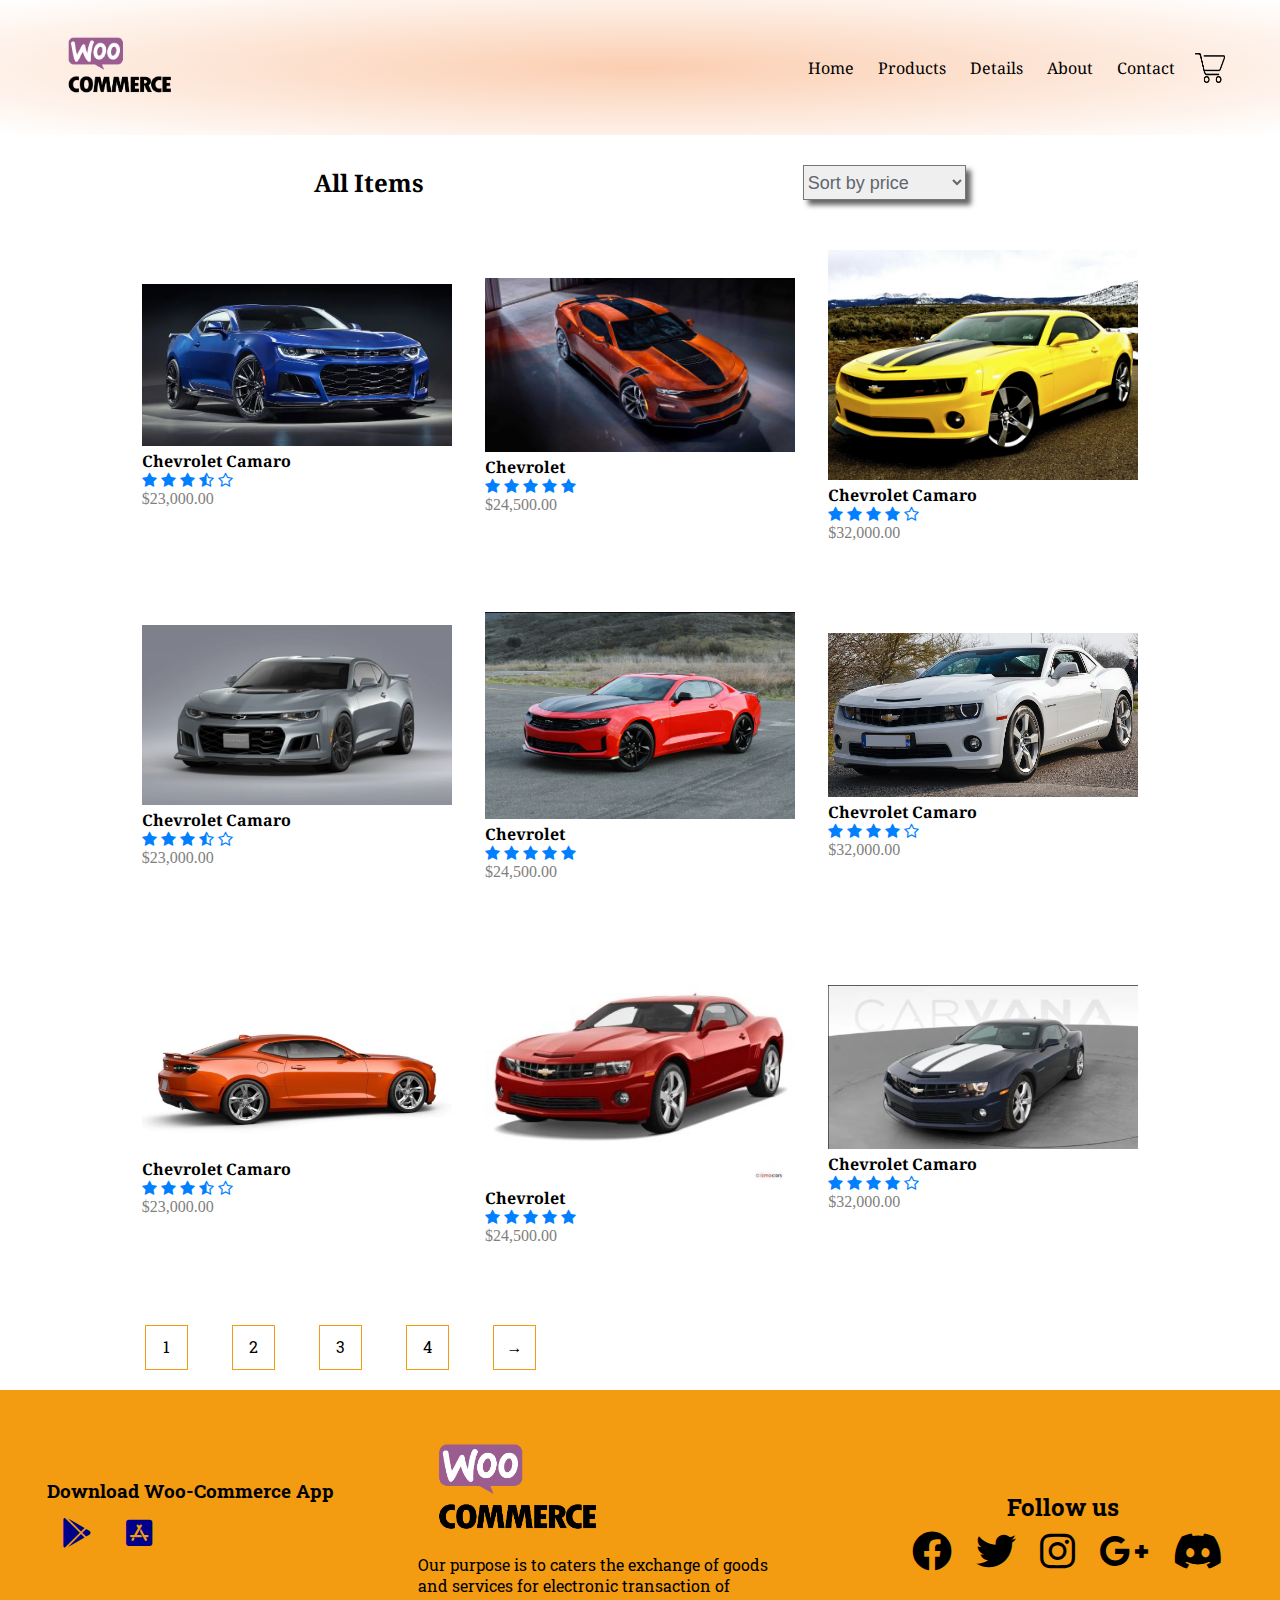
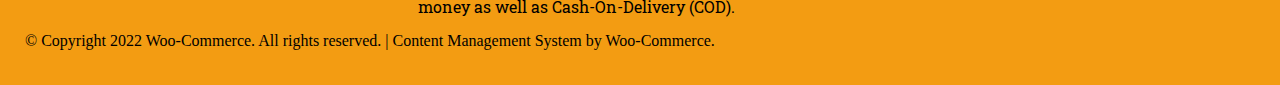
<file: ecom-products.html>
<!DOCTYPE html>
<html>
<meta charset="UTF-8">
<meta name="viewport" content="width=device-width, initial-scale = 1.0">
<title>R-commerce products</title>
<link rel="icon" type="image/png" sizes="32x32" href="./images/car-icon.png">
<link rel="stylesheet" href="./css/ecommy.css">
<link rel="preconnect" href="https://fonts.googleapis.com">
<link rel="preconnect" href="https://fonts.gstatic.com" crossorigin>
<link href="https://fonts.googleapis.com/css2?family=Roboto+Slab:wght@300;400&display=swap" rel="stylesheet">
<link rel="stylesheet" href="./css/all.css">
<link rel="preconnect" href="https://fonts.googleapis.com">
<link rel="preconnect" href="https://fonts.gstatic.com" crossorigin>
<link href="https://fonts.googleapis.com/css2?family=Noto+Serif&family=Roboto+Slab:wght@300;400&display=swap"
    rel="stylesheet">
<link rel="stylesheet" href="https://cdnjs.cloudflare.com/ajax/libs/font-awesome/4.7.0/css/font-awesome.min.css">

<head>
    <title>Page Title</title>
</head>

<body>
    <div class="header">
        <div class="container">
            <div class="navbar">
                <div class="logo">
                    <img src="./images/main logo.png" width="130px">
                </div>
                <nav>
                    <ul id="menu-items">
                        <li><a href="./ecommy.html" style="font-family: 'Noto Serif', serif;">Home</a></li>
                        <li><a href="#" style="font-family: 'Noto Serif', serif;">Products</a></li>
                        <li><a href="./product-detail.html" style="font-family: 'Noto Serif', serif;">Details</a></li>
                        <li><a href="#" style="font-family: 'Noto Serif', serif;">About</a></li>
                        <li><a href="#" style="font-family: 'Noto Serif', serif;">Contact</a></li>
                    </ul>
                </nav>
                <img src="./images/cart.png" width="30px" height="30px">
                <img src="./images/menu-icon.png" width="30px" height="30px" class="menu-icon" onclick="toggler()">
            </div>
        </div>
    </div>

    <div class="small-container">

        <div class="row row-2">
            <div class="row-2">
                <h2 style="font-family: 'Noto Serif', serif; display: block;">All Items</h2>
            </div>
            <div class="row-2" style="display:inline-block ;">
                <select class="select-box">
                    <option>Sort by price</option>
                    <option>Sort by rating</option>
                    <option>Sort by popularity</option>
                    <option>Sort by sale</option>
                    <option>Sort by Alphabet</option>
                </select>
            </div>
        </div>
        <div class="row">
            <div class="col-4">
                <img src="img\image-product-1-thumbnail.png">
                <h4>Chevrolet Camaro</h4>
                <div class="rating">
                    <i class="fa fa-star"></i>
                    <i class="fa fa-star"></i>
                    <i class="fa fa-star"></i>
                    <i class="fa fa-star-half-full"></i>
                    <i class="fa fa-star-o"></i>
                </div>
                <p>$23,000.00</p>
            </div>
            <div class="col-4">
                <img src="./images/chev2.jpg">
                <h4>Chevrolet</h4>
                <div class="rating">
                    <i class="fa fa-star"></i>
                    <i class="fa fa-star"></i>
                    <i class="fa fa-star"></i>
                    <i class="fa fa-star"></i>
                    <i class="fa fa-star"></i>
                </div>
                <p>$24,500.00</p>
            </div>
            <div class="col-4">
                <img src="./images/chev3.png">
                <h4>Chevrolet Camaro</h4>
                <div class="rating">
                    <i class="fa fa-star"></i>
                    <i class="fa fa-star"></i>
                    <i class="fa fa-star"></i>
                    <i class="fa fa-star"></i>
                    <i class="fa fa-star-o"></i>
                </div>
                <p>$32,000.00</p>
            </div>

        </div>
        <div class="row">
            <div class="col-4">
                <img src="./images/chev4.png">
                <h4>Chevrolet Camaro</h4>
                <div class="rating">
                    <i class="fa fa-star"></i>
                    <i class="fa fa-star"></i>
                    <i class="fa fa-star"></i>
                    <i class="fa fa-star-half-full"></i>
                    <i class="fa fa-star-o"></i>
                </div>
                <p>$23,000.00</p>
            </div>
            <div class="col-4">
                <img src="./images/chev5.png">
                <h4>Chevrolet</h4>
                <div class="rating">
                    <i class="fa fa-star"></i>
                    <i class="fa fa-star"></i>
                    <i class="fa fa-star"></i>
                    <i class="fa fa-star"></i>
                    <i class="fa fa-star"></i>
                </div>
                <p>$24,500.00</p>
            </div>
            <div class="col-4">
                <img src="./images/chev6.jpg">
                <h4>Chevrolet Camaro</h4>
                <div class="rating">
                    <i class="fa fa-star"></i>
                    <i class="fa fa-star"></i>
                    <i class="fa fa-star"></i>
                    <i class="fa fa-star"></i>
                    <i class="fa fa-star-o"></i>
                </div>
                <p>$32,000.00</p>
            </div>
            <div class="row">
                <div class="col-4">
                    <img src="./images/chev7.jpg">
                    <h4>Chevrolet Camaro</h4>
                    <div class="rating">
                        <i class="fa fa-star"></i>
                        <i class="fa fa-star"></i>
                        <i class="fa fa-star"></i>
                        <i class="fa fa-star-half-full"></i>
                        <i class="fa fa-star-o"></i>
                    </div>
                    <p>$23,000.00</p>
                </div>
                <div class="col-4">
                    <img src="./images/chev8.jpg">
                    <h4>Chevrolet</h4>
                    <div class="rating">
                        <i class="fa fa-star"></i>
                        <i class="fa fa-star"></i>
                        <i class="fa fa-star"></i>
                        <i class="fa fa-star"></i>
                        <i class="fa fa-star"></i>
                    </div>
                    <p>$24,500.00</p>
                </div>
                <div class="col-4">
                    <img src="./images/chev9.png">
                    <h4>Chevrolet Camaro</h4>
                    <div class="rating">
                        <i class="fa fa-star"></i>
                        <i class="fa fa-star"></i>
                        <i class="fa fa-star"></i>
                        <i class="fa fa-star"></i>
                        <i class="fa fa-star-o"></i>
                    </div>
                    <p>$32,000.00</p>
                </div>
            </div>
        </div>
        <div class="page-button">
            <span>1</span>
            <span>2</span>
            <span>3</span>
            <span>4</span>
            <span>&#x2192</span>
        </div>
    </div>
    <!-- footer section -->
    <div class="footer">
        <div class="row">
            <div class="f-col-1">
                <a href="">
                    <h3>Download Woo-Commerce App</h3>
                </a>
                <li>
                    <a href=""><i class="fa-brands fa-google-play" style="font-size:30px ; padding: 15px;"
                            id="ps"></i></a>
                    <a href=""><i class="fa-brands fa-app-store-ios" style="font-size:30px ; padding: 15px;"
                            id="as"></i></a>
                </li>
            </div>
            <div class="f-col-2">
                <img width="200px" src="./images/main logo.png">
                <p>Our purpose is to caters the exchange of goods and services for electronic transaction of money as
                    well as Cash-On-Delivery (COD).</p>
            </div>
            <div class="f-col-3">
                <ul>
                    <a href="">
                        <h2>Follow us</h2>
                    </a>
                    <a href="">
                        <i class="fa-brands fa-facebook" id="fb"></i>
                    </a>
                    <a href="">
                        <i class="fa-brands fa-twitter" id="tw"></i>
                    </a>
                    <a href="">
                        <i class="fa-brands fa-instagram" id="inst"></i>
                    </a>
                    <a href="">
                        <i class="fa-brands fa-google-plus-g" id="gp"></i>
                    </a>
                    <a href="">
                        <i class="fa-brands fa-discord" id="dc"></i>
                    </a>
                </ul>
            </div>
        </div>
        <p style="padding-top:15px; margin-left: 20px; color: black;">© Copyright 2022 Woo-Commerce. All rights
            reserved. | Content
            Management System
            by Woo-Commerce.
        </p>
    </div>
    <script>
        function toggler() {
            var menuItems = document.getElementById("menu-items");
            if (menuItems.style.display === "block") {
                menuItems.style.display = "none"
            } else {
                menuItems.style.display = "block"
            }
        }
        function toggler() {
            var menuItems = document.getElementById("menu-items");
            if (menuItems.style.display === "block") {
                menuItems.style.display = "none"
            } else {
                menuItems.style.display = "block"
            }
        }
    </script>

</body>

</html>
</file>
<file: css/ecommy.css>
* {
    margin: 0;
    box-sizing: border-box;
}

/* NAVBAR */
.navbar {
    display: flex;
    align-items: center;
    padding: 25px;
}

nav {
    flex: 1;
    text-align: right;
}

nav ul {
    display: inline-block;
    list-style-type: none;
}

nav ul li {
    display: inline-block;
    margin-right: 20px;
    color: darkolivegreen;
}

a {
    text-decoration: none;
    color: #808080;
}

p {
    color: #808080;
}



.container {
    max-width: 1300px;
    margin: auto;
    padding-left: 30px;
    padding-right: 30px;
}

.row {
    display: flex;
    align-items: center;
    flex-wrap: wrap;
    justify-content: space-around;
}

.col-2 {
    flex-basis: 50%;
    min-width: 300px;

}

.col-2 img {
    max-width: 100%;
    padding: 50px 0px;
    border-radius: 20%;
}

.col-2 h1 {
    font-family: 'Lato', sans-serif;
    font-size: 50px;
    line-height: 50px;
    margin: 30px 0px;
}

.btn {
    display: inline-block;
    background: #007FFF;
    color: aliceblue;
    padding: 8px 30px;
    margin: 30px 0px;
    border-radius: 30px;
    transition: 0.6s;
}

.header {
    background: radial-gradient(#FBCEB1, #fff);
    font-family: 'Roboto Slab', serif;
}

.header-2 {
    background: linear-gradient(#FBCEB1, #fff);
    font-family: 'Roboto Slab', serif;
}

li a {
    color: #000000;
}

.header .row {
    margin-top: 70px;
}

.btn:hover {
    background-color: #000000;
}

/* CATEGORIES */

.categories {
    margin: 70px 0px;
}

.col-3 {
    flex-basis: 30%;
    min-width: 250px;
    margin-bottom: 30px;
}

.col-3 img {
    width: 100%;
}

.small-container {
    max-width: 1080px;
    margin: auto;
    padding: 0px 25px;
}

.col-4 {
    flex-basis: 30%;
    padding: 10px;
    min-width: 330px;
    margin-bottom: 50px;
    transition: transform 0.3s;

}


.col-4 img {
    width: 100%;
}

.col-3 {
    flex-basis: 30%;
    padding: 10px;
    min-width: 200px;
    margin-bottom: 50px;
    transition: transform 0.3s;
}

.col-3 img {
    width: 100%;
    border-radius: 10%;
}

.col-3:hover {
    transform: translateY(5px);
}

.titles {
    text-align: center;
    margin: 0px auto 70px;
    position: relative;
    font-family: 'Noto Serif', serif;
    line-height: 60px;
    color: darkslategrey;

}

.titles::after {
    content: '';
    position: absolute;
    border-radius: 5px;
    width: 80px;
    bottom: 0;
    left: 46%;
    height: 5px;
    transform: translateX(-50);
    background: #007FFF;
}

h4 {
    font-family: 'Noto Serif', serif;
    /* color: #007FFF; */
}

.rating .fa {
    color: #007FFF;
}

.col-4:hover {
    transform: translateY(5px);
}

.col-2 h1 {
    font-family: 'Roboto Slab', serif;
}

.col-2 p {
    color: black;
    font-family: 'Franklin Gothic Medium', 'Arial Narrow', Arial, sans-serif;
}

/* offer */
.offer {
    background: radial-gradient(#fff, #95A5A6);
    margin-top: 75px;
    padding: 30px 0;
}

.offer img {
    padding: 50px;
}

small {
    color: darkolivegreen;
}

/* testimonial */
.testimonials {
    padding-top: 30px;
}

.testimonials .col-3 {
    padding: 50px 20px;
    text-align: center;
    box-shadow: 0 0 30px 0 rgba(0, 0, 0, 0.1);
}

.testimonials .col-3 img {
    border-radius: 50%;
    width: 80px;
    margin-top: 30px;
    cursor: pointer;

}

.testimonials .col-3 h3 {
    font-family: 'Roboto Slab', serif;
}

/* brands section */
.col-5 img {
    width: 70px;
    cursor: pointer;
    filter: grayscale(100%);
}

.col-5 img:hover {
    filter: grayscale(0%);
}

.brands {
    background: whitesmoke;
    margin-top: 75px;
    padding: 70px 0;

}

/* footer section */

.footer {
    background-color: #F39C12;
    padding: 35px 5px;
}

.footer .row .f-col-2 p {
    color: black;
    font-family: 'Roboto Slab', serif;
}

.footer .row .f-col-3 ul li {
    text-align: center;
    list-style-type: none;
    font-family: 'Roboto Slab', serif;
}

.footer .row .f-col-3 ul a {
    font-family: 'Roboto Slab', serif;
    color: black;
    padding: 10px;

}

.footer .row .f-col-3 ul a i {
    font-size: 40px;

}

.footer .row .f-col-3 ul a h2 {
    text-align: center;
    padding-bottom: 8px;
}

.footer .row .f-col-1 li {
    text-align: left;
    list-style-type: none;
    font-family: 'Roboto Slab', serif;
}

.footer .row .f-col-1 a {
    font-family: 'Roboto Slab', serif;
    color: black;
}

.footer .row .f-col-1 {
    max-width: 300px;
}

.footer .row .f-col-1 li i {
    cursor: pointer;
}

.footer .row .f-col-2 {
    width: 350px;
}

.footer .row .f-col-3 #fb:hover {
    color: #2050b3;
}

.footer .row .f-col-3 #tw:hover {
    color: #00acee;
}

.footer .row .f-col-3 #inst:hover {
    color: #E1306C;
}

.footer .row .f-col-3 #gp:hover {
    color: #DD4B39;
}

.footer .row .f-col-3 #dc:hover {
    color: #5865F2;
}

.footer .row .f-col-1 #ps {
    color: darkblue;
}

.footer .row .f-col-1 #as {
    color: darkblue;
}

.footer .row .f-col-1 #ps:hover {
    color: lightblue;
}

.footer .row .f-col-1 #as:hover {
    color: lightblue;
}

.menu-icon {
    width: 30px;
    margin-left: 20px;
    display: none;
}

/* the media query for menu part (800 screen) */
@media only screen and (max-width: 800px) {
    nav ul {
        position: absolute;
        top: 95px;
        left: 0px;
        background: #333;
        width: 100%;
    }

    nav ul li {
        display: block;
        margin-right: 40px;
        margin-top: 10px;
        margin-bottom: 10px;

    }

    nav ul li a {
        color: #fff;
    }

    .menu-icon {
        display: block;
        margin-left: 30px;
        cursor: pointer;
    }

}

/* the media query for menu part (600 screen) */
@media only screen and (max-width: 600px) {
    .row {
        text-align: center;
    }

    .col-2 .col-3 .col-4 .col-5 {
        flex-basis: 100%;
    }
}

/* page 2 */

.row-2 .row-2 {
    justify-content: space-between;
    margin: 30px auto 40px;
}

.select-box {
    width: 100%;
    height: 35px;
    font-size: 18px;
    color: #60666d;
    box-shadow: 5px 5px 5px #666;
    display: inline-block;
    cursor: pointer;
}

.page-button span {
    display: inline-block;
    cursor: pointer;
    font-family: 'Roboto Slab', serif;
    text-align: center;
    border: 1px solid #F39C12;
    margin: 20px;
    width: 43px;
    height: 45px;
    line-height: 42px;
}

.page-button span:hover {
    background: #F39C12;
    color: white;
}
</file>
